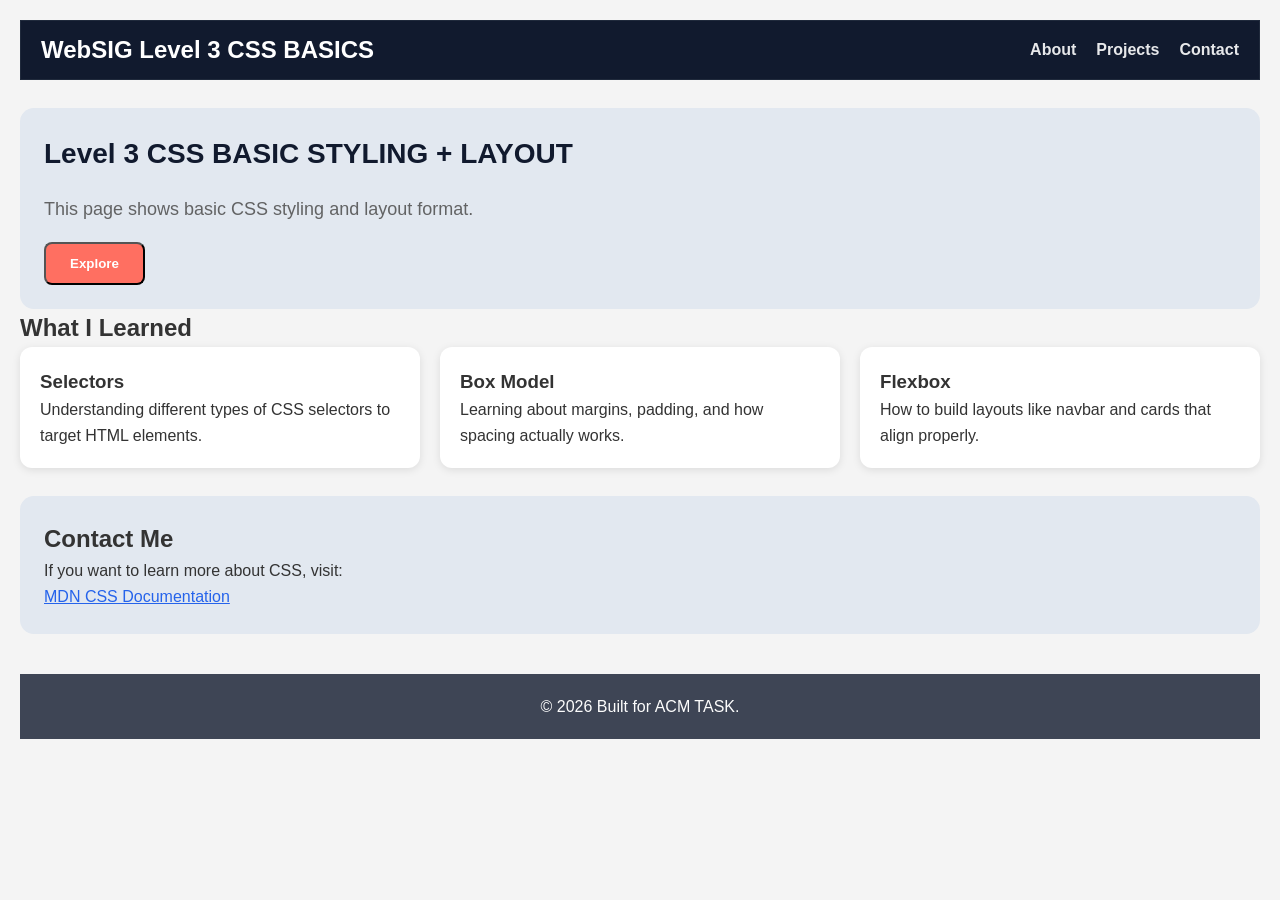
<file: level-3-css/index.html>
<!DOCTYPE html>
<html lang="en">
<head>
    <meta charset="UTF-8">
    <meta name="viewport" content="width=device-width, initial-scale=1.0">
    <title>WebSIG Level 3 CSS BASICS</title>
    <link rel="stylesheet" href="style.css">
</head>

<body>
    <header class="navbar">
        <h1 class="logo">WebSIG Level 3 CSS BASICS</h1>
        <nav class="nav-links">
            <a href="#about">About</a>
            <a href="#cards">Projects</a>
            <a href="#contact">Contact</a>
        </nav>
    </header>
    <main>
        <section id="about" class="about-section">
            <h2>Level 3 CSS BASIC STYLING + LAYOUT</h2>
            <p>This page shows basic CSS styling and layout format.</p>
            <button class="primary-btn">Explore</button>
        </section>

        <section id="cards" class="cards-section">
            <h2>What I Learned</h2>

            <div class="cards">
                <div class="card">
                    <h3>Selectors</h3>
                    <p>Understanding different types of CSS selectors to target HTML elements.</p>
                </div>
                <div class="card">
                    <h3>Box Model</h3>
                    <p>Learning about margins, padding, and how spacing actually works.</p>
                </div>
                <div class="card">
                    <h3>Flexbox</h3>
                    <p>How to build layouts like navbar and cards that align properly.</p>
                </div>    
            </div>
          </section>

          <section id="contact" class="contact-section">
            <h2>Contact Me</h2>
            <p>If you want to learn more about CSS, visit:</p>
                <a href="https://developer.mozilla.org/en-US/docs/Web/CSS">MDN CSS Documentation</a>
          </section> 
    </main>

    <footer class="footer">
        <p>&copy; 2026 Built for ACM TASK.</p>
    </footer>
</body>    
</html>
</file>
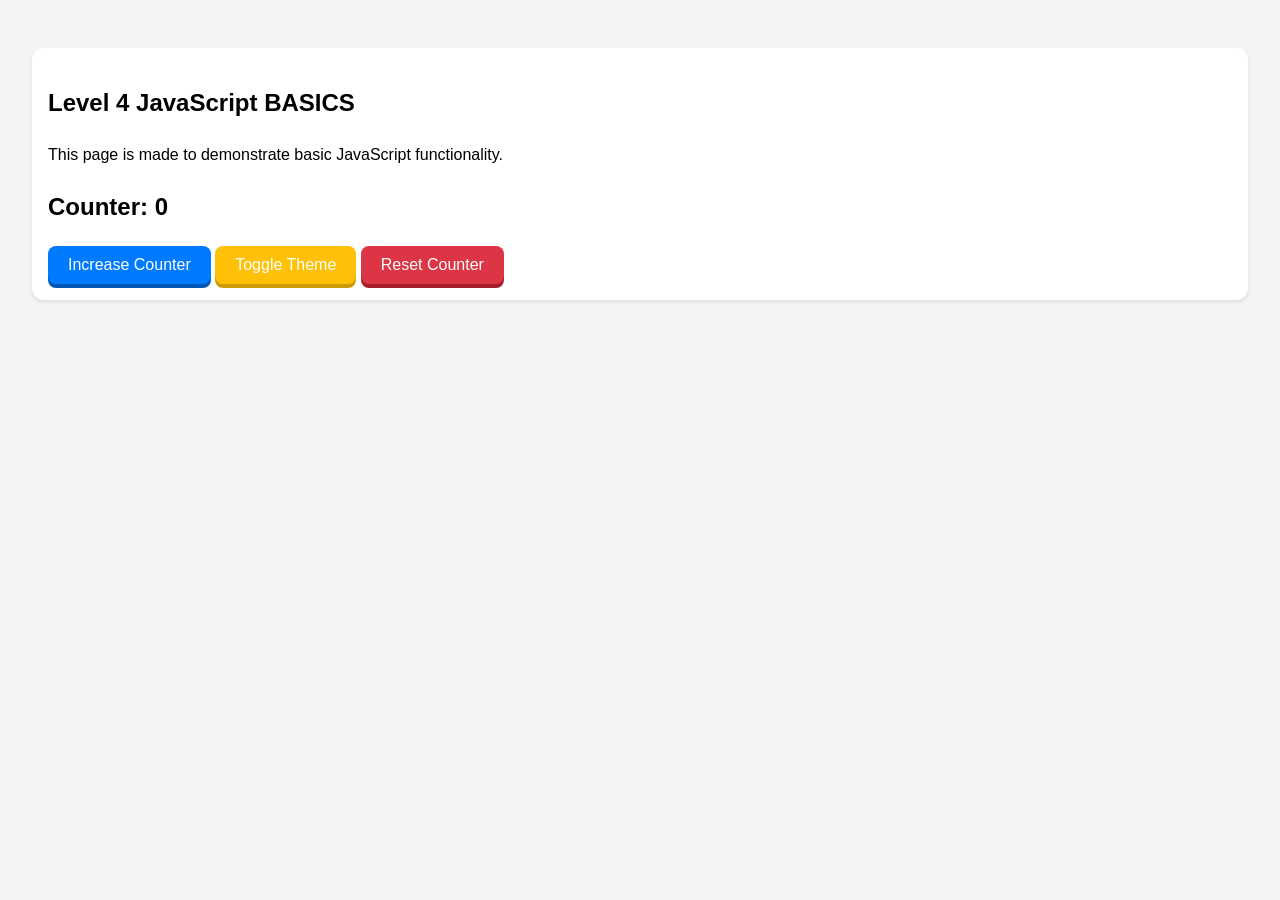
<file: level-4-javascript/index.html>
<!DOCTYPE html>
<html lang="en">
<head>
    <meta charset="UTF-8"/>
    <meta name="viewport" content="width=device-width, initial-scale=1.0"/>
    <title>WebSIG Level 4 JavaScript BASICS</title>
    <script src="script.js" defer></script>

    <style>
        body {
            font-family: Arial, sans-serif;
            line-height: 1.6;
            padding: 24px;
            background-color: #f4f4f4;
        }
        .card{
            background: #fff;
            border-radius: 12px;
            box-shadow: 0 2px 4px rgba(0,0,0,0.1);
            margin: 16px 0;
            padding: 16px;
        }
        button{
            display: inline-block;
            padding: 10px 20px;
            font-size: 16px;
            cursor: pointer;
            text-align: center;
            text-decoration: none;
            outline: none;
            color: #fff;
            background-color: #28a745;
            border: none;
            border-radius: 8px;
            box-shadow: 0 4px #1e7e34;
        }
        #increaseBtn {
            background-color: #007bff;
            box-shadow: 0 4px #0056b3;
        }
        #toggleBtn{
            background-color: #ffc107;
            box-shadow: 0 4px #cc9a06;
        }
        #resetBtn{
            background-color: #dc3545;
            box-shadow: 0 4px #a71d2a;
        }
    </style>
</head>
<body>
    <div class="card">
        <h2 id="title">Level 4 JavaScript BASICS</h2>
        <p id="description">This page is made to demonstrate basic JavaScript functionality.</p>
        <h2>Counter: <span id="counter">0</span></h2>

        <button id="increaseBtn">Increase Counter</button>
        <button id="toggleBtn">Toggle Theme</button>
        <button id="resetBtn">Reset Counter</button>
    </div>

</body>
</html>
</file>
<file: level-3-css/style.css>
*{
    margin: 0;
    padding: 0;
    box-sizing: border-box;
}

body{
    font-family: Arial, sans-serif;
    background-color: #f4f4f4;
    color: #333;
    line-height: 1.6;
    padding: 20px;
}

.container{
    max-width: 1200px;
    margin:0 auto;
    background: #fff;
    padding: 20px;
    box-shadow: 0 0 10px rgba(0,0,0,0.1);
}

.navbar{
    display: flex;
    justify-content: space-between;
    align-items: center;
    background:#111a2e;
    padding: 10px 20px; 
    border:1px solid rgba(203, 225, 225, 0.08);
}

.logo{
    font-size:24px;
    color: #ffffff;
}

.nav-links{
    gap: 20px;
    display: flex;
}
.nav-links a{
    color:#ffffff;
    text-decoration: none;
    font-weight:600;
    transition: color 0.3s ease;
    opacity: 0.9;
}
.nav-links a:hover{
    color:#ff6f61;
    opacity: 1;
    text-decoration: underline;
}

.about-section{
    margin-top: 28px;
    padding: 24px;
    background: #e2e8f0;
    border-radius: 14px;
}
.about-section h2{
    margin-bottom: 16px;
    color:#111a2e;
    font-size: 28px;
}
.about-section p{
    font-size: 18px;
    color:#555;
    line-height: 1.8;
    opacity: 0.9;
    margin-bottom: 16px;
}

.primary-btn{
    display: inline-block;
    padding: 12px 24px;
    background: #ff6f61;
    color:#fff;
    text-decoration: none;
    border-radius: 8px;
    font-weight: 600;
    transition: background 0.3s ease;
    cursor: pointer;
}
.primary-btn:hover{
    background: #cc372a;
    opacity: 0.9;
}
.cards-selection{
    margin:26px;
}
.cards{
    display: flex;
    flex-wrap: wrap;
    gap: 20px;
}
.card{
    flex:1;
    min-width: 280px;
    background:#fff;
    padding: 20px;
    border-radius: 12px;
    box-shadow: 0 2px 8px rgba(0,0,0,0.1);
    transition: transform 0.3s ease, box-shadow 0.3s ease;
}
.contact-section{
    margin-top: 28px;
    padding: 24px;
    background: #e2e8f0;
    border-radius: 14px;
}
.contact-section a{
    color:#2563eb;
}
.contact-section a:hover{
    text-decoration: underline;
}
.card:hover{
    transform: translateY(-8px);
    box-shadow: 0 4px 16px rgba(0,0,0,0.2);
}

.footer{
    text-align: center;
    padding: 20px;
    background:#111a2e;
    color:#fff;
    margin-top: 40px;
    opacity:0.8;
}
@media (max-width: 600px){
    .navbar{
        flex-direction: column;
        align-items: flex-start;
    }
    .nav-links{
        flex-direction: column;
        gap: 10px;
        margin-top: 10px;
    }
    .cards{
        flex-direction: column;
    }
}
</file>
